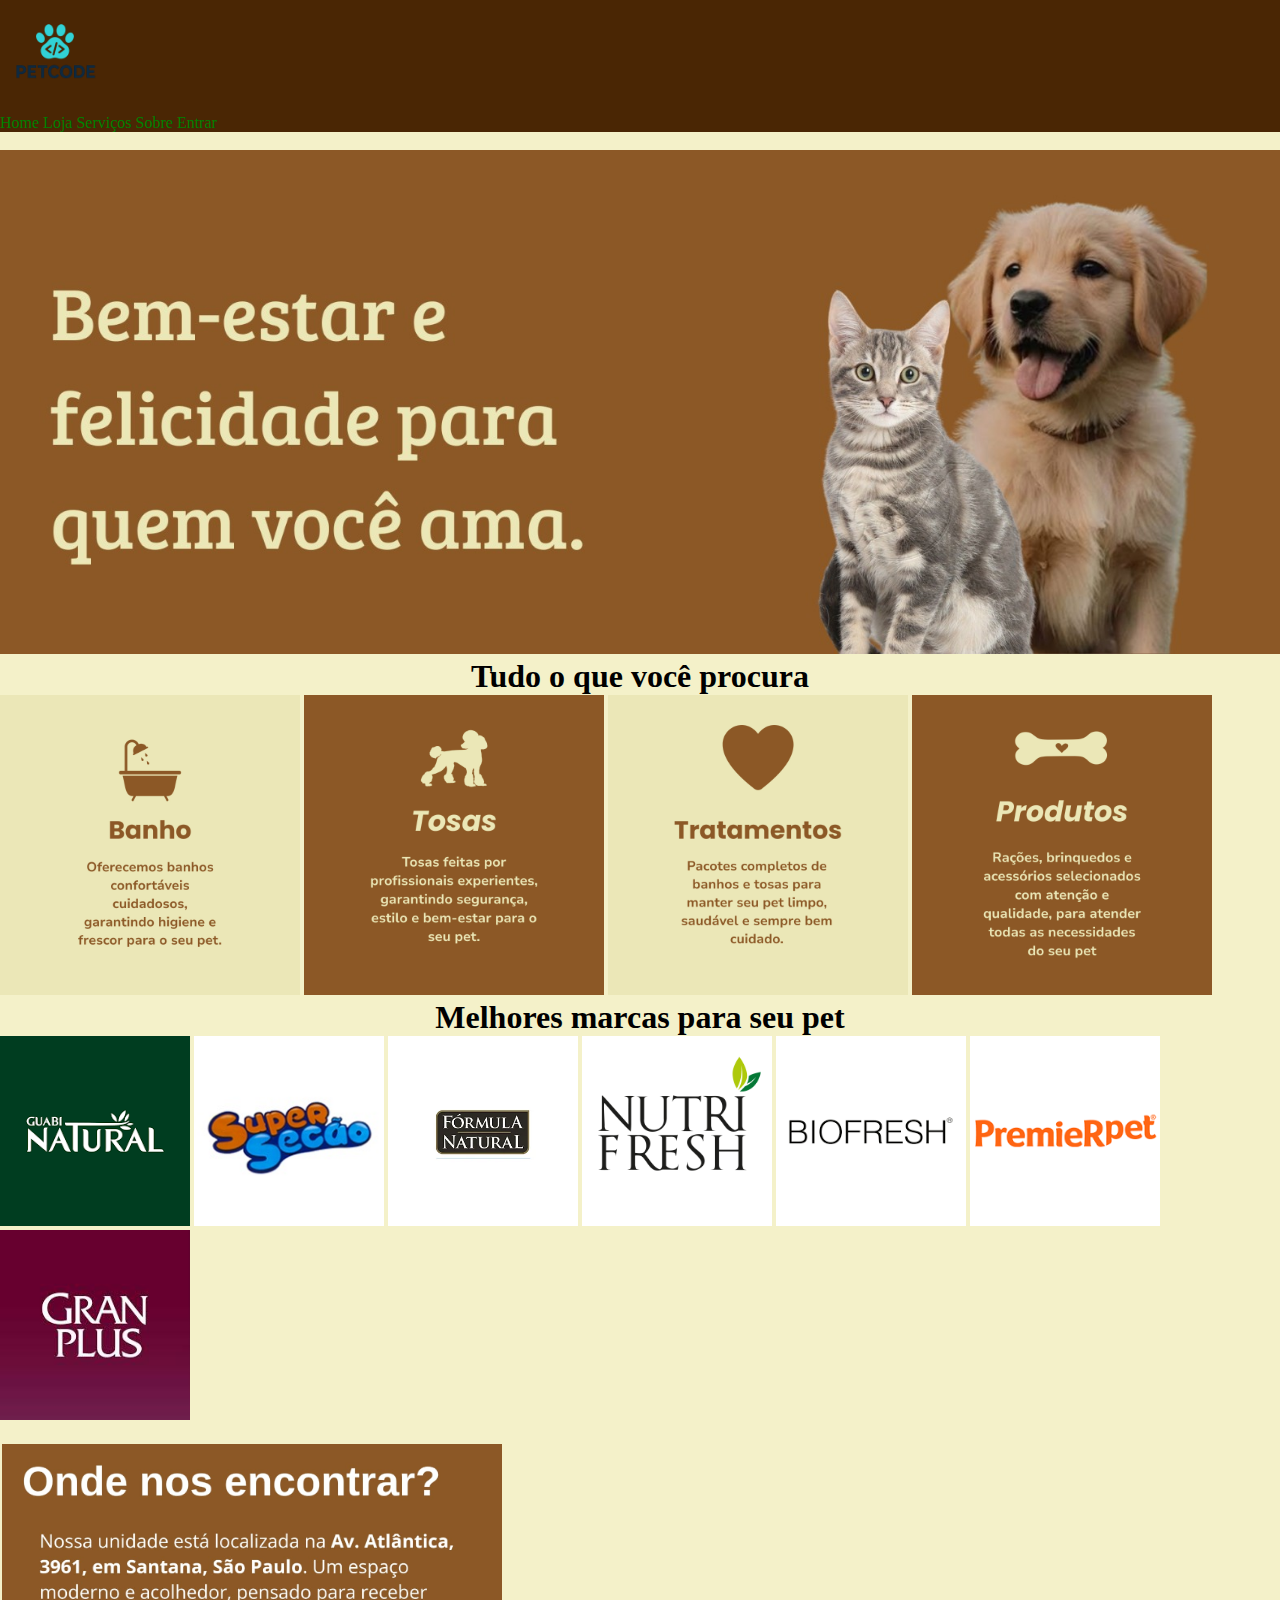
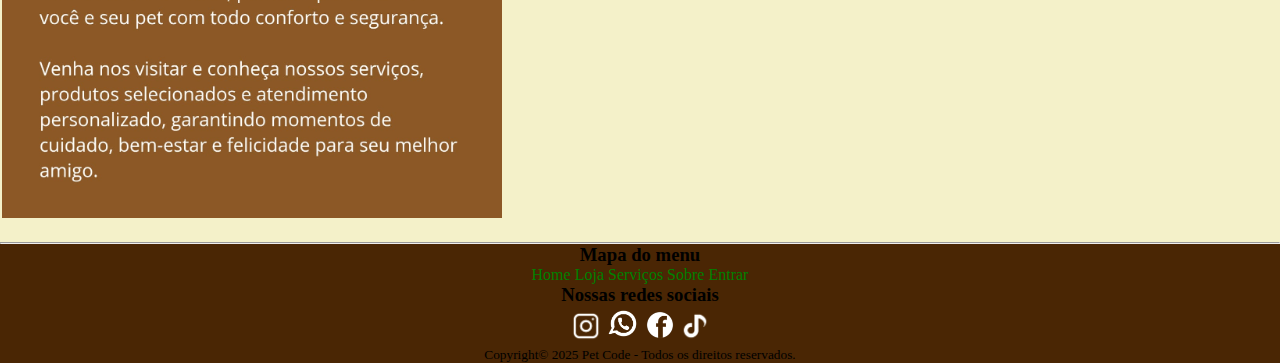
<file: index.html>
<!DOCTYPE html>
<html lang="pt-br">
<head>
    <meta charset="UTF-8">
    <meta name="viewport" content="width=device-width, initial-scale=1.0">
    <title>Home</title>
    <link rel="shortcut icon" href="imagens/Icone.ico.png" type="image/x-icon">
    <link rel="stylesheet" href="./style.css">
</head>
<body>
    <header> <!--Menu da página-->
        <img src="./imagens/logo.png"  alt="logo" width="110"></th>
    <nav id="menu">
              
                <a href="./index.html">Home</a></th>
                <a href="./loja.html">Loja</a></th>
                <a href="./serviços.html">Serviços</a></th>
                <a href="./sobre.html">Sobre</a></th>
                <a href="./formulario.html">Entrar</a></th>
    </nav>
    </header>
    <br>

    <p><img src="imagens/bannerinicial (1).jpeg" alt="banner" width="1300"></p>

    <h1>Tudo o que você procura</h1> <!--Imagens com breves informações sobre os serviços do banho e tosa-->


    <p><img src="./imagens/banho.jpeg" alt="banho" width="300">
    <img src="./imagens/tosas.jpeg" alt="tosas" width="300">
    <img src="./imagens/tratamentos.jpeg" alt="tratamentos" width="300">
    <img src="./imagens/produtos.jpeg" alt="produtos" width="300"></p>

    <h1>Melhores marcas para seu pet</h1> <!--gumas marcas que vende fornecem produtos para a loja-->

    <p><img src="imagens/guabinatural.png" alt="" width="190">
        <img src="imagens/SuperSecao (1).jpg" alt="" width="190">
        <img src="imagens/20852488-9g7repr72y.webp" alt="" width="190">
        <img src="imagens/NutriFresh.png" alt="" width="190">
        <img src="imagens/biofresg.png" alt="" width="190">
        <img src="imagens/premier.png" alt="" width="190">
        <img src="imagens/granplus.jpeg" alt="" width="190">
    </p>
    <br>

<table width="100%"> <!--local da loja-->
    <tr>
        <p><td><img src="imagens/local.jpeg" alt="local" width="500"></td>
        <td><iframe src="https://www.google.com/maps/embed?pb=!1m10!1m8!1m3!1d19069.117110635045!2d-46.62352321719157!3d-23.503128205979074!3m2!1i1024!2i768!4f13.1!5e0!3m2!1spt-BR!2sbr!4v1757435445211!5m2!1spt-BR!2sbr" width="900" height="370" style="border:0;" allowfullscreen="" loading="lazy" referrerpolicy="no-referrer-when-downgrade"></iframe></td></p>
    </tr>
</table>
<br>

 <hr>

<footer>
   <div>
    <h3>Mapa do menu</h3>
    <nav class="nvmpm">
       <a href="./index.html">Home</a>
        <a href="./loja.html">Loja</a>
        <a href="./serviços.html">Serviços</a>
        <a href="./sobre.html">Sobre</a>
        <a href="./formulario.html">Entrar</a>
    </nav>
</div>

    <h3>Nossas redes sociais</h3> <!--Redes de contato da loja-->
<nav id="rodape">
    <a href="https://www.instagram.com/"><img src="imagens/instagram1.png" alt="" width="30"></a>
    <a href="https://www.whatsapp.com/?lang=pt_PT"><img src="imagens/whatsapp.png" alt="whatsapp" width="35"></a>
    <a href="https://www.facebook.com/?locale=pt_BR"><img src="imagens/facebook.png" alt="facebook" width="32"></a>
    <a href="https://www.tiktok.com/login?redirect_url=https%3A%2F%2Fwww.tiktok.com%2Fpt-BR%2F&lang=en&enter_method=mandatory"><img src="imagens/tiktok.png" alt="tiktok" width="30"></a>
</nav>
        <p><small>Copyright&copy; 2025 Pet Code - Todos os direitos reservados.</small></p>
    </footer>
</body>
</html>
</file>
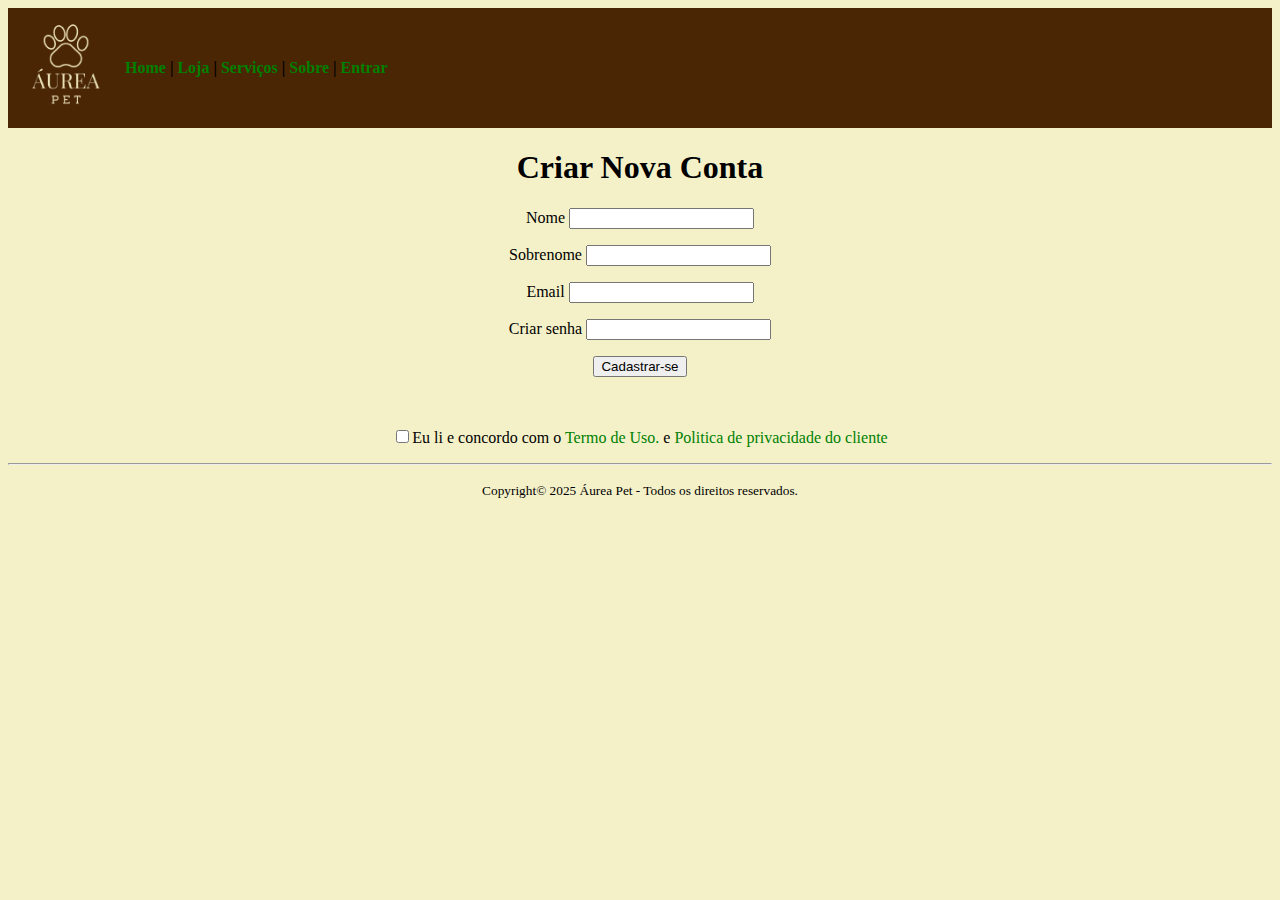
<file: criar.html>
<!DOCTYPE html>
<html lang="en">
<head>
    <meta charset="UTF-8">
    <meta name="viewport" content="width=device-width, initial-scale=1.0">
    <title>Cadastre-se</title>

    <link rel="shortcut icon" href="imagens/Icone.ico.png" type="image/x-icon">

    <style>
        h1{
            text-align: center;
        }
        p{
            text-align: center;
        
        }
        body{
            background-color: #f4f1c9;
        }
        header{
            background-color: #4a2604;
        }
        a:link {
  color: green;
  background-color: transparent;
  text-decoration: none;
}

a:visited {
  color: white;
  background-color: transparent;
  text-decoration: none;
}





    </style>
</head>
<body>
    <header> <!-- Menu da página-->
    <nav>
        <table>
            <tr>
                <th><img src="imagens/logo-removebg-preview.png" alt="logo" width="110"></th>
                <th><a href="index.html">Home</a> |</th>
                <th><a href="loja.html">Loja</a> |</th>
                <th><a href="serviços.html">Serviços</a> |</th>
                <th><a href="sobre.html">Sobre</a> |</th>
                <th><a href="formulario.html">Entrar</a></th>
            </tr>
    </table>
    </nav>
    </header>

    <h1>Criar Nova Conta</h1> <!--Ao clicar em "criar conta" você é direcionado ao formulário de criação-->
    <form action="">
        <p><label for="inome">Nome </label><input type="text" name="nome" id="inome" required></p>
        <p><label for="isobrenome">Sobrenome</label> <input type="text" name="sobrenome" id="isobrenome" required></p>
        <p><label for="iemail">Email</label> <input type="email" name="email" id="iemeil" required></p>
        <p><label for="isenha">Criar senha</label> <input type="password" name="senha" id="isenha" required></p>
        <p><input type="submit" value="Cadastrar-se"></p><br>
        <p><label for=""></a></label><input type="checkbox" required>Eu li e concordo com o <a href="#">Termo de Uso.</a> e <a href="#"> Politica de privacidade do cliente</a></p>

    </form>
    <hr>

    <footer>
        <p><small>Copyright&copy; 2025 Áurea Pet - Todos os direitos reservados.</small></p>
    </footer>
    
</body>
</html>
</file>
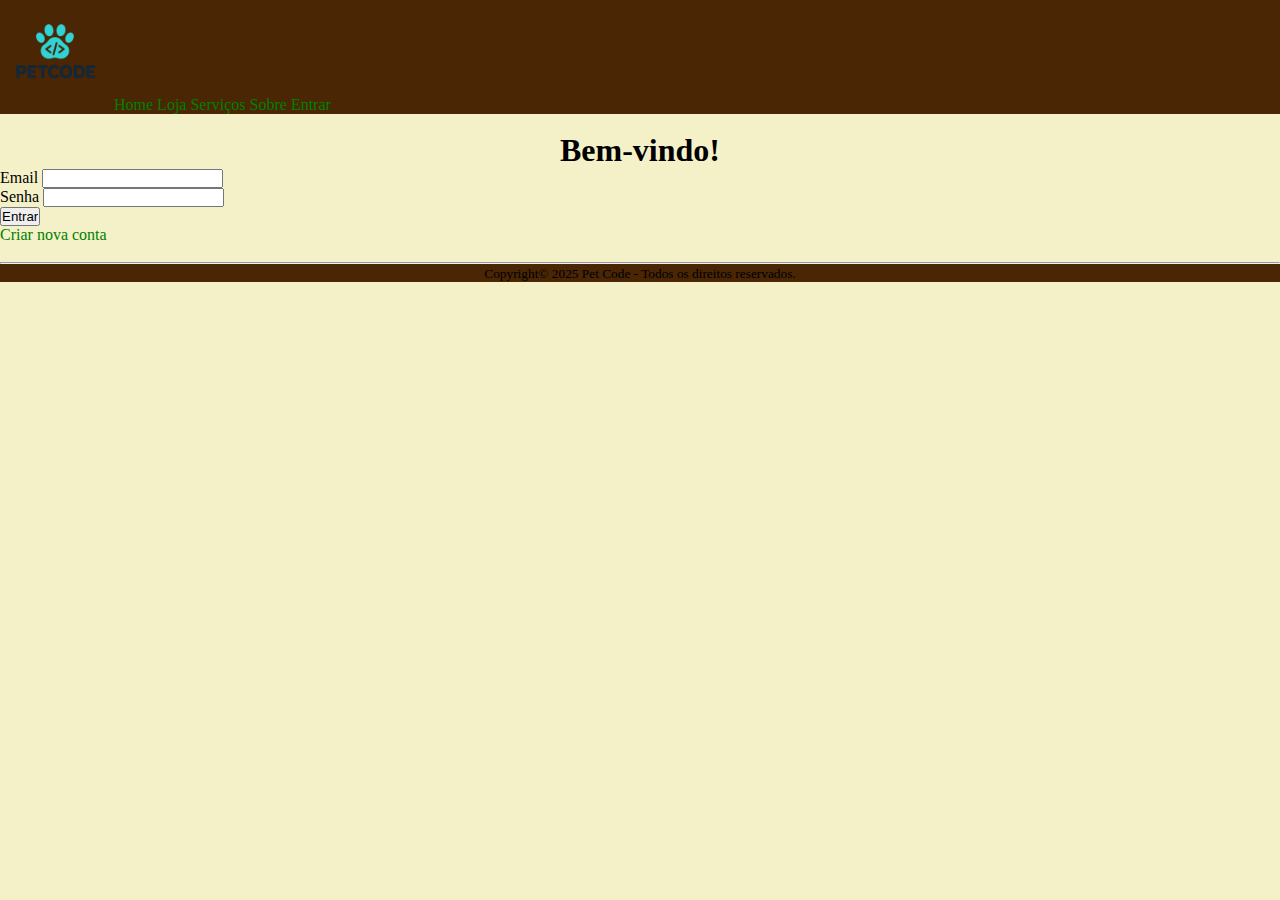
<file: formulario.html>
<!DOCTYPE html>
<html lang="pt-br">
<head>
    <meta charset="UTF-8">
    <meta name="viewport" content="width=device-width, initial-scale=1.0">
    <title>Formulário</title>
    <link rel="shortcut icon" href="imagens/Icone.ico.png" type="image/x-icon">
    <link rel="stylesheet" href="./style.css">
</head>
<body>
    <header> <!--Menu da página-->
        <nav id="menu">
            <img src="./imagens/logo.png" alt="logo" width="110"></th>
            <a href="./index.html">Home</a></th>
            <a href="./loja.html">Loja</a></th>
            <a href="./serviços.html">Serviços</a></th>
            <a href="./sobre.html">Sobre</a></th>
            <a href="./formulario.html">Entrar</a></th>
</nav>
</header>
<br>

    <h1>Bem-vindo!</h1> <!--Formulário para entrar com a sua conta para realizar a compra dos produtos-->
    <form action="">
        <p><label for="">Email</label> <input type="email"></p>
        <p><label for="">Senha</label> <input type="password"></p>
        <p><label for=""></label> <input type="submit" value="Entrar"></p>
    </form>
    <p><a href="criar.html">Criar nova conta</a></p>

    <br>
    <hr>

    <footer>
        <p><small>Copyright&copy; 2025 Pet Code - Todos os direitos reservados.</small></p>
    </footer>
    
</body>
</html>
</file>
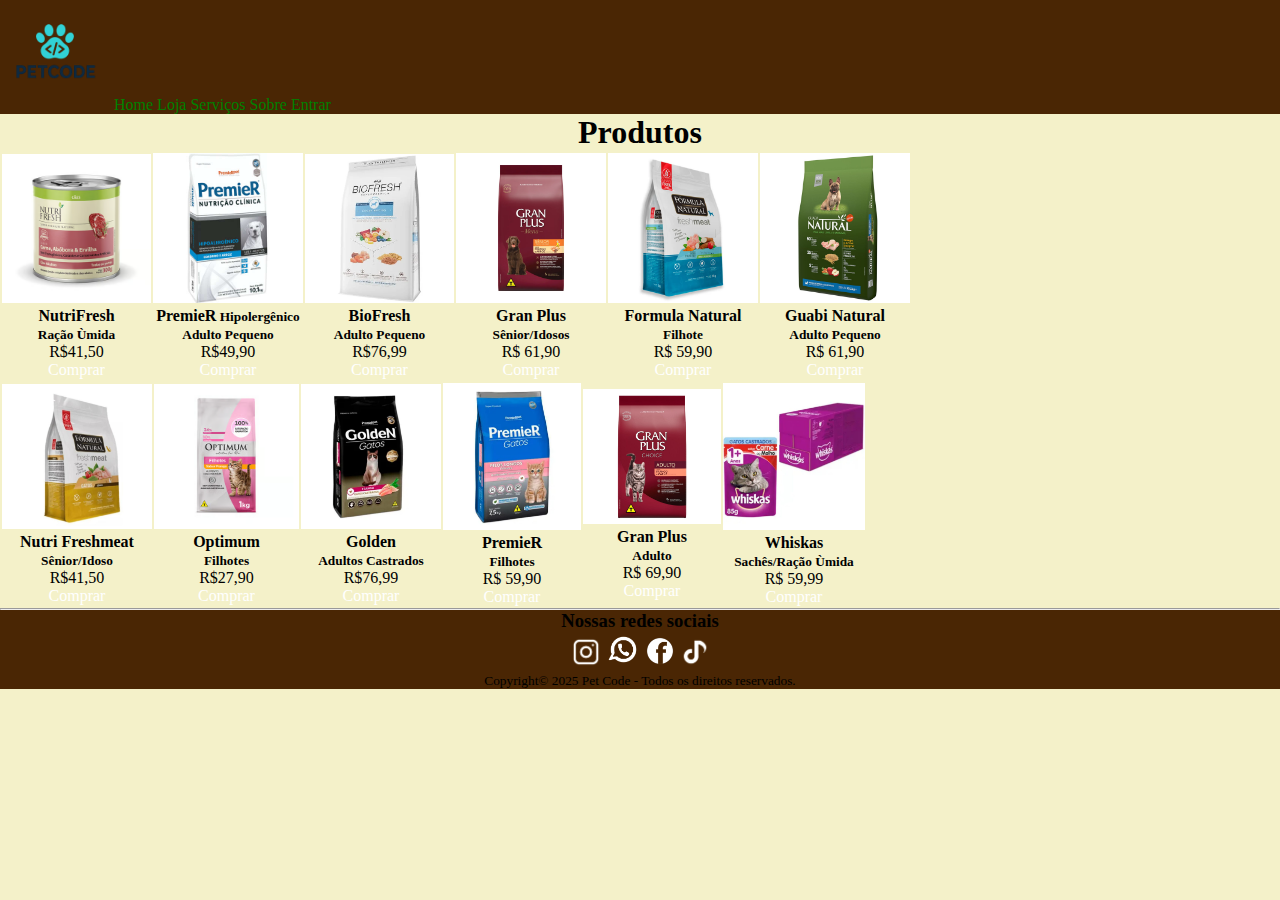
<file: loja.html>
<!DOCTYPE html>
<html lang="pt-br">
<head>
    <meta charset="UTF-8">
    <meta name="viewport" content="width=device-width, initial-scale=1.0">
    <title>Loja</title>
    <link rel="shortcut icon" href="imagens/Icone.ico.png" type="image/x-icon">
    <link rel="stylesheet" href="./style.css">
</head>
<body>
    <header> <!--Menu da página-->
        <nav id="menu">
            <img src="./imagens/logo.png" alt="logo" width="110"></th>
            <a href="./index.html">Home</a></th>
            <a href="./loja.html">Loja</a></th>
            <a href="./serviços.html">Serviços</a></th>
            <a href="./sobre.html">Sobre</a></th>
            <a href="./formulario.html">Entrar</a></th>
</nav>
</header>
    

    <h1>Produtos</h1> <!--Loja de produtos fisicos. Tentamos reproduzir a página de uma loja online usando aquilo que aprendemos até agora no curso.-->

   <table align="center">
        <tr>
            <td align="center">
                <img src="imagens/raçãoumida.avif" alt="Imagem 1" width="149"><br>
                <strong>NutriFresh<br><small>Ração Ùmida</small></strong><br>R$41,50<br>
                <a href="">Comprar</a>
            </td>
            <td align="center">
                <img src="imagens/Ração_Premier_Nutrição_Clínica_Hipoalergênico_Cordeiro_e_Arroz_para_Cães_Adultos_Médio_e_Grande_Porte_2536861_1.jpg" alt="Imagem 2" width="150"><br>
                <strong>PremieR<small> Hipolergênico <br>Adulto Pequeno</small></strong><br>R$49,90<br>
                <a href="">Comprar</a>
            </td>
            <td align="center">
                <img src="imagens/test_biofresh.jpg.webp" alt="Imagem 1" width="149"><br>
                <strong>BioFresh<br><small>Adulto Pequeno</small></strong><br>R$76,99<br>
                <a href="">Comprar</a>
            </td>
            <td align="center">
                <img src="imagens/granplusidoso.webp" alt="Imagem 2" width="150"><br>
                <strong>Gran Plus<br><small>Sênior/Idosos</small></strong><br>R$ 61,90<br>
                <a href="">Comprar</a>
            </td>
            <td align="center">
                <img src="imagens/formulanatural_filhote.png" alt="Imagem 2" width="150"><br>
                <strong>Formula Natural<br><small>Filhote</small></strong><br>R$ 59,90<br>
                <a href="">Comprar</a>
            </td>
            <td align="center">
                <img src="imagens/cb87264c-7896048914972.jpg" alt="Imagem 2" width="150"><br>
                <strong>Guabi Natural<br><small>Adulto Pequeno</small></strong><br>R$ 61,90<br>
                <a href="">Comprar</a>
            </td>
        </tr>
  </table>

  <table align="center"> <!--Tentamos simular a página da loja usando tabela, imagem e link-->
        <tr>
            <td align="center">
                <img src="imagens/nutriFreshmeatGato (1).jpeg" alt="Imagem 1" width="150"><br>
                <strong>Nutri Freshmeat<br><small> Sênior/Idoso</small></strong><br>R$41,50<br>
                <a href="">Comprar</a>
            </td>
            <td align="center">
                <img src="imagens/OptimumGato.avif" alt="Imagem 2" width="145"><br>
                <strong>Optimum<br><small>Filhotes</small></strong><br>R$27,90<br>
                <a href="">Comprar</a>
            </td>
            <td align="center">
                <img src="imagens/goldenGato.jpeg" alt="Imagem 1" width="140"><br>
                <strong>Golden<br><small>Adultos Castrados</small></strong><br>R$76,99<br>
                <a href="">Comprar</a>
            </td>
            <td align="center">
                <img src="imagens/PremieRGato.jpeg" alt="Imagem 2" width="138"><br>
                <strong>PremieR<br><small>Filhotes</small></strong><br>R$ 59,90<br>
                <a href="">Comprar</a>
            </td>
            <td align="center">
                <img src="imagens/GranPlusGatoo.jpeg" alt="Imagem 2" width="138"><br>
                <strong>Gran Plus<br><small>Adulto</small></strong><br>R$ 69,90<br>
                <a href="">Comprar</a>
            </td>
            
            <td align="center">
                <img src="imagens/whiskas.jpeg" alt="Imagem 2" width="142"><br>
                <strong>Whiskas<br><small>Sachês/Ração Ùmida</small></strong><br>R$ 59,99<br>
                <a href="">Comprar</a>
            </td>
        </tr>
  </table>


        <hr>

    <footer>

         <h3>Nossas redes sociais</h3> <!--Redes de contato da loja-->

    <nav id="rodape">

        <a href="https://www.instagram.com/"><img src="imagens/instagram1.png" alt="" width="30"></a>
        <a href="https://www.whatsapp.com/?lang=pt_PT"><img src="imagens/whatsapp.png" alt="whatsapp" width="35"></a>
        <a href="https://www.facebook.com/?locale=pt_BR"><img src="imagens/facebook.png" alt="facebook" width="32"></a>
        <a href="https://www.tiktok.com/login?redirect_url=https%3A%2F%2Fwww.tiktok.com%2Fpt-BR%2F&lang=en&enter_method=mandatory"><img src="imagens/tiktok.png" alt="tiktok" width="30"></a>
    </nav>
        <p><small>Copyright&copy; 2025 Pet Code - Todos os direitos reservados.</small></p>
    </footer>
    
    
</body>
</html>
</file>
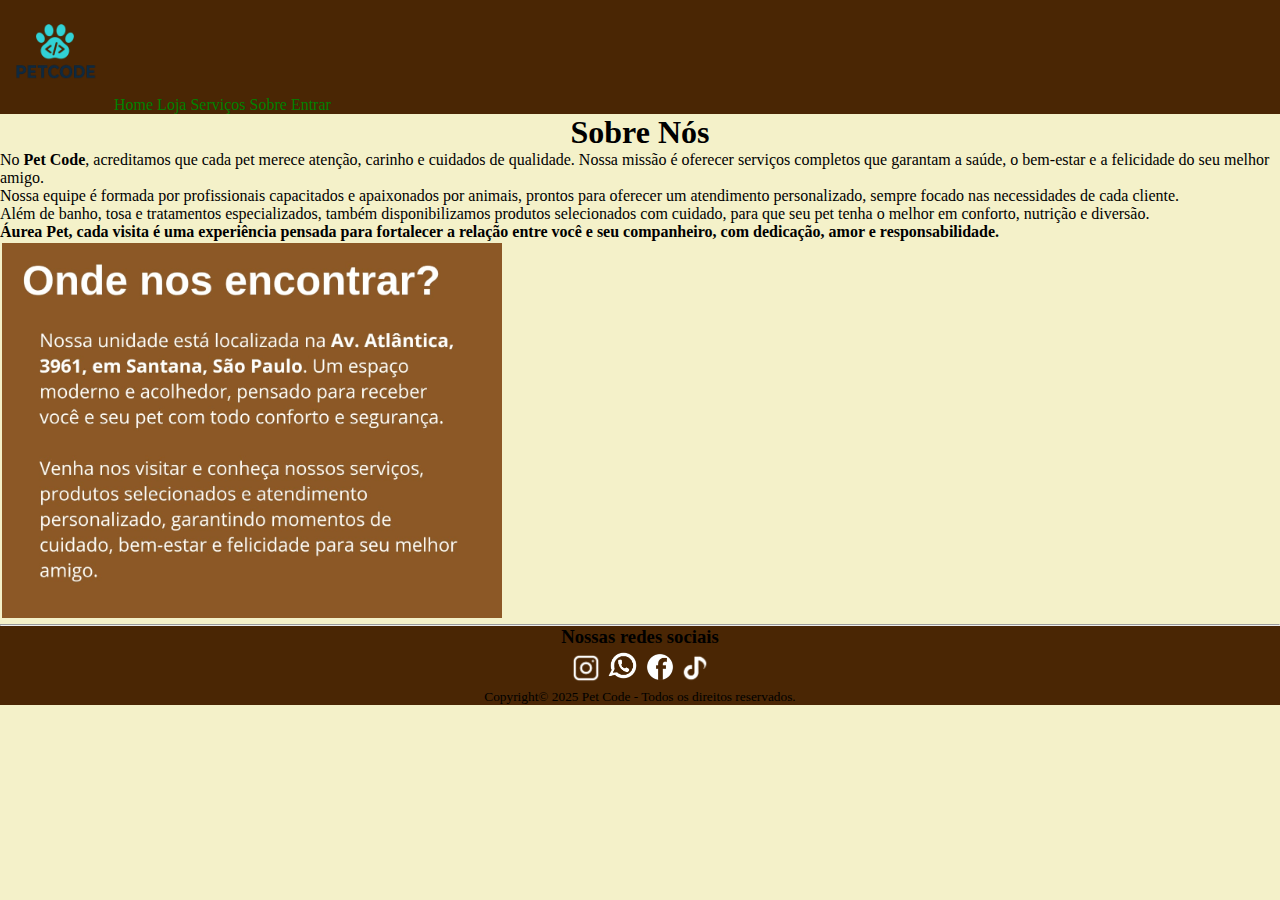
<file: sobre.html>
<!DOCTYPE html>
<html lang="pt-br">
<head>
    <meta charset="UTF-8">
    <meta name="viewport" content="width=device-width, initial-scale=1.0">
    <title>Sobre Nós</title>
    <link rel="shortcut icon" href="imagens/Icone.ico.png" type="image/x-icon">
    <link rel="stylesheet" href="./style.css">
</head>
<body>
    <header> <!-- Menu da página-->
        <nav id="menu">
            <img src="./imagens/logo.png" alt="logo" width="110"></th>
            <a href="./index.html">Home</a></th>
            <a href="./loja.html">Loja</a></th>
            <a href="./serviços.html">Serviços</a></th>
            <a href="./sobre.html">Sobre</a></th>
            <a href="./formulario.html">Entrar</a></th>
</nav>
    </header>

    <h1>Sobre Nós</h1> <!--Breve texto sobre a loja-->

    <p>No <strong>Pet Code</strong>, acreditamos que cada pet merece atenção, carinho e cuidados de qualidade. Nossa missão é oferecer serviços completos que garantam a saúde, o bem-estar e a felicidade do seu melhor amigo.
    <p>Nossa equipe é formada por profissionais capacitados e apaixonados por animais, prontos para oferecer um atendimento personalizado, sempre focado nas necessidades de cada cliente.
    <p>Além de banho, tosa e tratamentos especializados, também disponibilizamos produtos selecionados com cuidado, para que seu pet tenha o melhor em conforto, nutrição e diversão.
    <p><strong> Áurea Pet, cada visita é uma experiência pensada para fortalecer a relação entre você e seu companheiro, com dedicação, amor e responsabilidade.</strong>
    
        <br>
<table width="100%"> <!--Local da loja-->
    <tr>
        <p><td><img src="imagens/local.jpeg" alt="local" width="500"></td>
        <td><iframe src="https://www.google.com/maps/embed?pb=!1m10!1m8!1m3!1d19069.117110635045!2d-46.62352321719157!3d-23.503128205979074!3m2!1i1024!2i768!4f13.1!5e0!3m2!1spt-BR!2sbr!4v1757435445211!5m2!1spt-BR!2sbr" width="900" height="370" style="border:0;" allowfullscreen="" loading="lazy" referrerpolicy="no-referrer-when-downgrade"></iframe></td></p>
    </tr>
</table>
    <hr>
    <footer>
             <h3>Nossas redes sociais</h3> <!--Redes de contato da loja-->
    <nav>
        <a href="https://www.instagram.com/"><img src="imagens/instagram1.png" alt="" width="30"></a>
        <a href="https://www.whatsapp.com/?lang=pt_PT"><img src="imagens/whatsapp.png" alt="whatsapp" width="35"></a>
        <a href="https://www.facebook.com/?locale=pt_BR"><img src="imagens/facebook.png" alt="facebook" width="32"></a>
        <a href="https://www.tiktok.com/login?redirect_url=https%3A%2F%2Fwww.tiktok.com%2Fpt-BR%2F&lang=en&enter_method=mandatory"><img src="imagens/tiktok.png" alt="tiktok" width="30"></a>

    </nav>

        <p><small>Copyright&copy; 2025 Pet Code - Todos os direitos reservados.</small></p>
    </footer>
    
</body>
</html>
</file>
<file: style.css>
*{
    margin: 0px;
    padding: 0px;
}
header{
    background-color: #4a2604;
}



body{

    background-color: #f4f1c9;
}
a:link {
    color: green;
    background-color: transparent;
    text-decoration: none;
  }
  
  a:visited {
    color: white;
    background-color: transparent;
    text-decoration: none;
  }
  footer{
    background-color: #4a2604;
    text-align: center;
  }
  h1, h2, h3,.hg, .sec{
    text-align: center;
  }
  .menu{
   
  }
</file>
